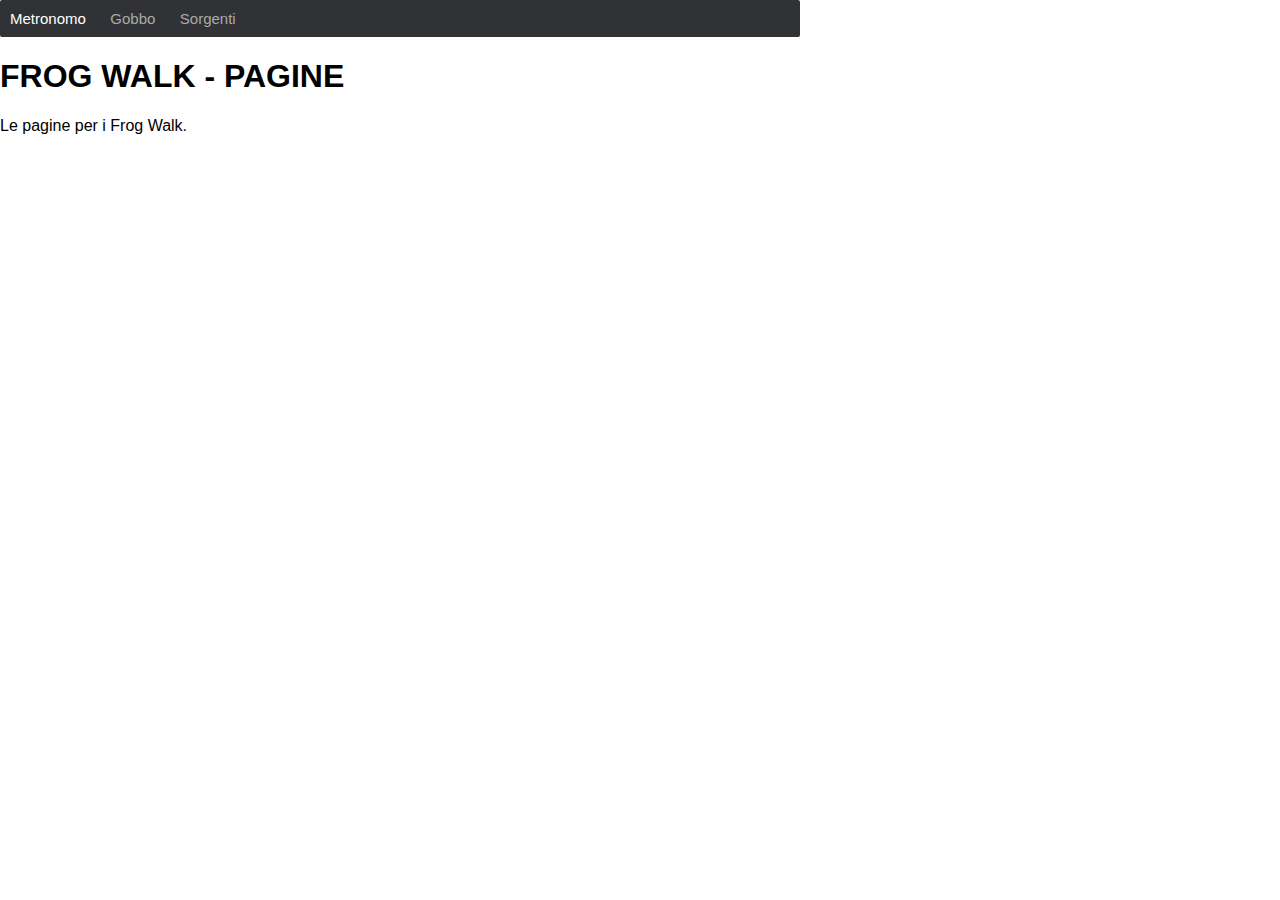
<file: index.html>
<!DOCTYPE html>
<html>
  <head>
    <meta charset="utf-8">
    <meta name="generator" content="GitLab Pages">
    <title>Le pagine costruite per i Frog Walk</title>
    <link rel="stylesheet" href="style.css">
  </head>
  <body>
    <div class="navbar">
      <a href="./Gobbo_Metronomo/Metronomo.html">Metronomo</a>
      <a href="./Gobbo_Metronomo/Gobbo.html">Gobbo</a>
      <a href="https://github.com/parduz/Frog-Walk">Sorgenti</a>
    </div>

    <h1>FROG WALK - PAGINE</h1>

    <p>Le pagine per i Frog Walk.</p>
  </body>
</html>
</file>
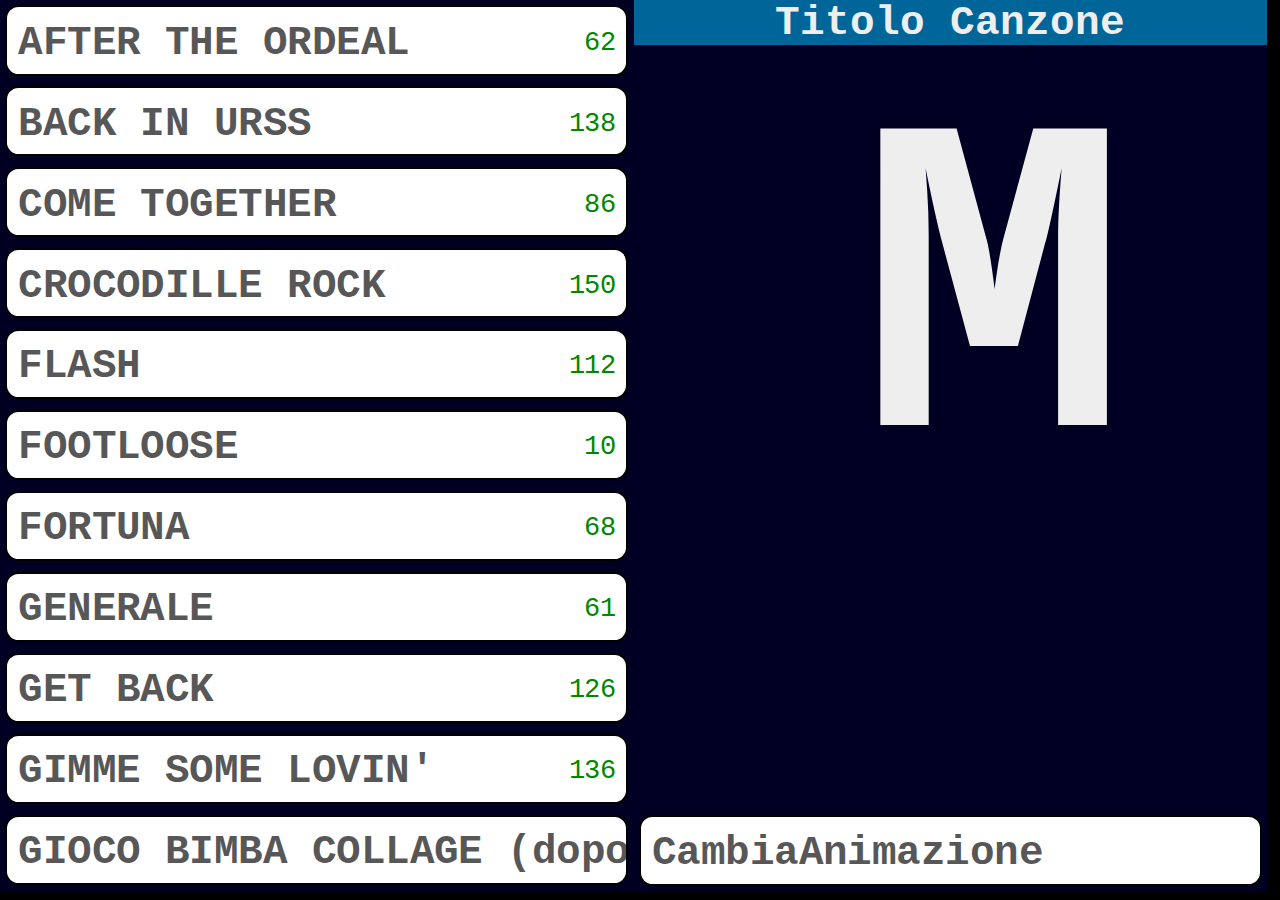
<file: Gobbo_Metronomo/Metronomo.html>
<!DOCTYPE html>
<html>
	<head>
		<meta charset="utf-8">
		<meta name="viewport" content="width=device-width, initial-scale=1, maximum-scale=1, user-scalable=no">
		<title>METRONOMO</title>

		<script src="./canzoni-metronomo.js"></script>
		<script src="./js/metronomo.js"></script>
		<link rel="stylesheet" type="text/css" href="./css/gobbo.css"/>
		<link rel="stylesheet" type="text/css" href="./css/sectionscolors.css"/>
		<link rel="stylesheet" type="text/css" href="./css/metronomo.css"/>
		<link rel="stylesheet" type="text/css" href="./css/debugstyles.css"/>
	</head>
	<body>
		<!-- div> <p> Testo Normale <i>Testo Italico</i> <b>Testo Grassetto</b> <i><b>Testo GrassettoItalico</b></i> </p> </div --> 
		<!-- a href="https://www.quirksmode.org/dom/classchange.html">TEST BENCHMARK</a -->
		<div class="rendering-target " id="song">
			<div class="container">
				<div class="half" id="ListaCanzoni">
					<p class="song-name" id="1">Titolo 1</p>
					<p class="song-name" id="2">Titolo 2</p>
					<p class="song-name" id="3">Titolo 3</p>
					<p class="song-name" id="4">Titolo 4</p>
					<p class="song-name" id="5">Titolo 5</p>
					<p class="song-name" id="6">Titolo 6</p>
					<p class="song-name" id="7">Titolo 7</p>
					<p class="song-name" id="8">Titolo 8</p>
					<p class="song-name" id="9">Titolo 9</p>
					<p class="song-name" id="10">Titolo 10</p>
					<p class="song-name" id="11">Titolo 11</p>
					<p class="song-name" id="12">Titolo 12</p>
					<p class="song-name" id="13">Titolo 13</p>
					<p class="song-name" id="14">Titolo 14</p>
					<p class="song-name" id="15">Titolo 15</p>
					<p class="song-name" id="16">Titolo 16</p>
					<p class="song-name" id="17">Titolo 17</p>
					<p class="song-name" id="18">Titolo 18</p>
					<p class="song-name" id="19">Titolo 19</p>
				</div> <!-- Lista Canzoni -->
				<div class="half">
					<div class="section_block title" id="title">
						<h1 class="title" id="Titolo">
							Titolo Canzone
						</h1>
					</div>
					<div class="dummy" id="JSMetronome">M</div>
					<div class="SimpleMetronome half" id="SimpleMetronome">
						<div class="drums">
							<div id="dr_0" class="bassdrum"></div>
							<div id="dr_1" class="snare"></div>
							<div id="dr_2" class="cymbal hi-hat"></div>
							<div id="dr_3" class="tom tom-high"></div>
							<div id="dr_4" class="tom tom-mid"></div>
							<div id="dr_5" class="tom tom-low"></div>
							<div id="dr_6" class="cymbal ride"></div>
						</div>
					</div>
					<p class="song-name" id="ANIM">CambiaAnimazione</p>
				</div>
			</div> <!-- Container -->
		</div>


		<script type="text/javascript">
			const canzoniDiv = document.getElementById('ListaCanzoni');
			const songDiv    = document.getElementById('song');
			const Metronomo     = document.getElementById('JSMetronome');
			const TitoloCanzone = document.getElementById('Titolo');
			const DrumBack      = document.getElementById('SimpleMetronome');
			const Drums = Array.from(
			  { length: 4 },
			  (_, i) => document.getElementById('dr_' + i)
			);
			//console.log(Drums);
		</script>

	</body>
</html>
</file>
<file: style.css>
body {
  font-family: sans-serif;
  margin: auto;
  max-width: 1280px;
}

.navbar {
  background-color: #313236;
  border-radius: 2px;
  max-width: 800px;
}

.navbar a {
  color: #aaa;
  display: inline-block;
  font-size: 15px;
  padding: 10px;
  text-decoration: none;
}

.navbar a:hover {
  color: #ffffff;
}
</file>
<file: Gobbo_Metronomo/css/gobbo.css>
:root {
	--normal-text-size: 3vh;
	--chord-size-mul:       0.8;
	--title-size-mul:       1.5;
	--metronome-size-mul:   1.4;
	--section-size-mul:     1.1;

	--max-render-w:          99vw;
	--max-render-h:          99vh;
	--padding-margin-w:      0px;
	--padding-margin-h:      0px;

	--bpm:                   50;
	--beats:                  3;
	--firstbeat_bg:         #FF0;
	--otherbeats_bg:        #0B4;
	--beat-duration:        0.25s;

}

@font-face {
	font-family: GobboFont;
	src: url("../fonts/LiberationMono-BoldItalic.ttf");
	font-weight: bold;
	font-style: italic, oblique;
}
@font-face {
	font-family: GobboFont;
	src: url("../fonts/LiberationMono-Italic.ttf");
	font-weight: normal;
	font-style: italic, oblique;
}
@font-face {
	font-family: GobboFont;
	src: url("../fonts/LiberationMono-Bold.ttf");
	font-weight: bold;
	font-style: normal;
}
@font-face {
	font-family: GobboFont;
	src: url("../fonts/LiberationMono-Regular.ttf");
	font-weight: normal;
	font-style: normal;
}

* {
	margin:  0;
	padding: 0;
	--section-margin:        calc( var(--normal-text-size) * 0.2 );
	--renderer-w:            calc( var(--max-render-w) - var(--padding-margin-w)*2 );
	--renderer-h:            calc( var(--max-render-h) - var(--padding-margin-h)*2 );
}

body {
	background-color: black;
	color:            magenta;
	font-family: GobboFont, "Times New Roman", monospace;
}

h1 {
	--title-text-size:   calc( var(--normal-text-size) * var(--title-size-mul     ) );
	font-size:           var(--title-text-size);
}

.rendering-target, .paginator {
	white-space:      nowrap;
	max-width:        var(--max-render-w);
	max-height:       var(--max-render-h);
}

.paginator {
	overflow:         hidden;
	color:            purple;
	background-color: magenta;
	padding:          var(--padding-margin-h) var(--padding-margin-w);

}

.rendering-target {
	position: relative;
	width:            var(--renderer-w);
	height:           var(--renderer-h);
	transition: left 0.3s ease 0s;

	/* overflow:         hidden;  /* facciamo vedere le colonne come pagine, e le nascondiamo con il .paginator */
	font-size:        var(--normal-text-size);
	/*column-count: 1;*/
	column-count: auto;
	column-width: var(--renderer-w);
	column-gap:   calc(var(--padding-margin-w)*2);
	/* border: 1px solid blue;          */
	/* column-rule:  solid 1px azure;   */
}
.rendering-target:empty:before {
	content: "<sto elaborando la canzone...>";
	font-style: italic;
	text-align: center;
	font-size: 1.5rem;
	display: block;
	padding: 2vw 0;
	color: #ccc;
}
.section_block {
	width: 100%;
	margin-top:     0px;
	margin-bottom:  var(--section-margin);
	--section-text-size:     calc( var(--normal-text-size) * var(--section-size-mul   ) );
	font-size:      var(--section-text-size);
	font-weight:    bold;
}
.section_block h4 {
	font-size: var(--section-text-size);
}
.section_block em.comment {
	display:        block;
	margin-top:     var(--section-margin);
	font-weight:    normal;
}
.lyric_block {
	width: 100%;
	display: inline-flex;	/* evita di dividire il blocco tra le colonne */
	flex-direction: column;
	margin-bottom: var(--section-margin);
}
.lyric_block + .lyric_block {
	margin-bottom: 0;
}

.line {
	-webkit-column-break-inside: avoid; /* Chrome, Safari */
	page-break-inside: avoid; /* Theoretically FF 20+ */
	break-inside: avoid-column; /* IE 11 */
	display: table; /* Actually FF 20+ */
	white-space: pre;
}
.chord {
	font-weight:    bold;
	margin-bottom:  calc(var(--section-margin) *-1) ;
}
.chorus {
	font-weight:    bold;
	margin-top:     var(--section-margin);
	margin-bottom:  var(--section-margin);
}

.acapo {
	text-align: right;
}

.title {
	display:         flex;
	flex-direction:  row;
	justify-content: space-between;
	flex-wrap:       wrap;
	align-content:   flex-end;
	align-items:     flex-end;
	height: calc(var(--title-text-size)*1.1);
}

.line.chordspan {
	--chord-text-size:       calc( var(--normal-text-size) * var(--chord-size-mul ) );
	min-height:              calc( var(--normal-text-size) + var(--chord-text-size) );
	display:                 flex;
	flex-direction:          column;
	align-items:             stretch;
	justify-content:         flex-end;
	margin-bottom:           var(--section-margin);
}
span.chord {
	position:                relative;    /* allows to raise the chord over the lyrics */
	top:                     calc(var(--normal-text-size) * -1);        /* How much raising the chord over the lyrics */
	display:                 inline-flex; /* This allows the widht property working */
	width:                   0;           /* This makes the span containing the chord not taking any space between the lyrics words */
	overflow:                visible;     /* this allows to see the Chord despite the span having 0 width */
	font-size:               var(--chord-text-size);
}
span.lastchord {
	display:    inline;   /* This makes the span taking space to show its content */
}

.intro > span.chord,
.solo  > span.chord {
	display:    inline;   /* This makes the span taking space to show its content */
	position:   static;   /* This makes the span stay aligned with the text */
}

.unknown {
	animation: blink 2s infinite;
}

@keyframes blink {
	0%   {background-color: var(--title-bgcolor);}
	50%  {background-color: var(--lyric_block-bgcolor);}
	100% {background-color: var(--title-bgcolor);}
}

#JSMetronome {
	display: table;
	color: var(--title-fgcolor);

	--metronome-text-size:   calc( var(--normal-text-size) * var(--metronome-size-mul ) );
	font-size:   var(--metronome-text-size);
	font-weight: bold;

	position: relative;
	background-color: transparent;
	padding-left: 0.5em;
	padding-right: 0.5em;

	container-type: size;
}

#JSMetronome.animated {
	animation: b2 var(--beat-duration) linear infinite;
	will-change: opacity;
}

#JSMetronome > span {
	display: table-cell;
	text-align: center;
	vertical-align: bottom;
	font-size: var(--metronome-text-size);
	font-weight: bold;
}
@keyframes b1 {
  from { background-color: var(--firstbeat_bg); }
  to   { background-color: transparent; }
}
@keyframes b2 {
  from { background-color: var(--otherbeats_bg); }
  to   { background-color: transparent; }
}

/*https://stackoverflow.com/questions/40027799/css-animation-on-content-doesnt-work-on-safari-and-firefox/40083297#40083297*/

/* textmeasure serve a calcolare se il testo deve andare a capo oppure no. Occhio a come lo si tratta! */
.textmeasure {
	visibility: hidden;

	/* Impostazioni necessarie al calcolo della lunghezza del testo contenuto */
	font-size: var(--normal-text-size);
	overflow:       hidden;
	white-space:    pre;
	padding:        5px;
	width:          var(--renderer-w);
	max-width:      var(--renderer-w);
	height:         calc(var(--renderer-h)/6);
	max-height:     calc(var(--renderer-h)/6);
	display:        flex; /*causa visualizzazione dello spazio sotto */
	/* display: none; NO!, altrimenti non ha dimensioni e non si calcola più quando andare a capo */

	/* Lo nascondiamo fuori dallo schermo */
	position:       absolute;
	top:            -10000px;
	left:           -10000px;
}

#zoom {
	visibility: hidden;
	display: none;
}

.debug    {
	visibility: hidden;
	display: none;
}

@media print {
	.rendering-target {
		padding: 0;
		border: none;
	}
}
</file>
<file: Gobbo_Metronomo/css/sectionscolors.css>
:root {
	--lyric_block-fgcolor:  #FF0F;
	--lyric_block-bgcolor:  #002;

	--chord-fgcolor:        #08FF;
	--chord-bgcolor:        #002;
	--page-fgcolor:         #FF2F;
	--page-bgcolor:         #002F;
	--title-fgcolor:        #EEEF;
	--title-bgcolor:        #069;
	--subtitle-fgcolor:     #CCCF;
	--subtitle-bgcolor:     #024;
	--intro-fgcolor:        #8FFF;
	--intro-bgcolor:        #330;
	--verse-fgcolor:        #FF0F;
	--verse-bgcolor:        #002;
	--chorus-fgcolor:       #FF0F;
	--chorus-bgcolor:       #026;
	--solo-fgcolor:         #F80F;
	--solo-bgcolor:         #440;
	--ending-fgcolor:       #08FF;
	--ending-bgcolor:       #330;
	--comment-fgcolor:      #888F;
	--comment-bgcolor:      #222F;

	--bridge-fgcolor:       #FF00;
	--bridge-bgcolor:       #002;
	--note-fgcolor:         #FF00;
	--note-bgcolor:         #002;
}
.paginator        {background-color: var(--page-bgcolor)        ;                                     }
.rendering-target {                                               color: var(--page-fgcolor)        ; }
.comment          {background-color: var(--comment-bgcolor)     ; color: var(--comment-fgcolor)     ; }
.lyric_block      {background-color: var(--lyric_block-bgcolor) ; color: var(--lyric_block-fgcolor) ; }
.subtitle         {background-color: var(--subtitle-bgcolor)    ; color: var(--subtitle-fgcolor)    ; }
.title            {background-color: var(--title-bgcolor)       ; color: var(--title-fgcolor)       ; }
.intro            {background-color: var(--intro-bgcolor)       ; color: var(--intro-fgcolor)       ; }
.verse            {                                               color: var(--verse-fgcolor)       ; }
.chorus           {background-color: var(--chorus-bgcolor)      ; color: var(--chorus-fgcolor)      ; }
.chord            {                                               color: var(--chord-fgcolor)       ; }
.solo             {background-color: var(--solo-bgcolor)        ; color: var(--solo-fgcolor)        ; }
.ending           {background-color: var(--ending-bgcolor)      ; color: var(--ending-fgcolor)      ; }
.note             {background-color: var(--note-bgcolor)        ; color: var(--note-fgcolor)        ; }
p.bridge          {background-color: var(--bridge-bgcolor)      ; color: var(--bridge-fgcolor)      ; }

.container        {background-color: var(--page-bgcolor)        ;                                     }
</file>
<file: Gobbo_Metronomo/css/metronomo.css>
body  {
	overflow: hidden;
}

.container
{
	display: flex;
	overflow: hidden;
}
.half, #JSMetronome
{
	flex-grow: 1;
	flex-shrink: 1;
	flex-basis: 0;

	display: flex;
	flex-direction: column;
}
.song-name {
	display: flex;
	justify-content: space-between;
	font-weight: bold;
	--title-text-size:   calc( var(--normal-text-size) * var(--title-size-mul     ) );
	font-size:                 var(--title-text-size);
	line-height:         calc( var(--title-text-size) * 1.5);
	padding-top:               var(--section-margin);
	padding-right:       calc( var(--section-margin) * 2);
	padding-left:        calc( var(--section-margin) * 2);
	letter-spacing:      calc( var(--normal-text-size) * -0.02);
	border-radius:       calc( var(--section-margin) * 2.5);
	margin:              calc( var(--section-margin) * 1);
	background-color: #fff;
	color: #000A;
	border: 2px solid #000;
	user-select: none;
}

.song-name span {
	font-weight:      normal;
	font-size:        var(--normal-text-size);
	background-color: #0000;
	color:            #080;
}


#ListaCanzoni {
	overflow-y: auto;
	height: 99vh;
	scrollbar-width: none;
}
#ListaCanzoni::-webkit-scrollbar {
	display: none;
}

#JSMetronome {
	font-size:   50vh;
	text-align: center;
	background-color: transparent;
}


.SimpleMetronome {
	display: flex;
	align-items: center;
	justify-content: center;

	background-color: #004;
	color: var(--title-fgcolor);
	background-color: transparent;
	position: relative;
}
.title {
	display: block;
	text-align: center;
}

:root {
	--drums-size: 30vh;

	--drum-off:     #DB9;
	--drum-on:      #FFF;
	--drums-color:  #E31;
	--cymbal-color: #F90;
	--cymbal-on:    #FF8;
}
body{
	top: 0;
	left: 0;
	width: 100vw;
	height: 100vh;
	margin: 0;
	padding: 0;
	background-color: #000;
}
.drums,.drums *{
	position: absolute;
	box-sizing: border-box;
	margin: 0;
	padding: 0;
}
.drums{
	aspect-ratio: 1;
	height: 100%;
	overflow: visible;
	background-color: transparent;
}
.bassdrum{
	top: 40%;
	left: 15%;
	width: 60%;
	height: 60%;
	border-radius: 50%;
	border: 0.3vw solid var(--drums-color);
	background: #333;
}
.tom{
	border-radius: 50%;
	border: 0.2vw solid var(--drums-color);
	background: #448;
	overflow: visible;
}
.tom-high{
	top: 20%;
	left: 15%;
	width: 30%;
	height: 15%;
}
.tom-mid{
	top: 20%;
	left: 45%;
	width: 35%;
	height: 18%;
}
.tom-low{
	top: 55%;
	left: 50%;
	width: 40%;
	height: 20%;
}
.snare{
	top: 55%;
	left: 5%;
	width: 30%;
	height: 15%;
	border-radius: 50%;
	border: 0.3vw solid var(--drums-color);
	background: #363;
	overflow: visible;
}
.ride{
	top: 30%;
	left: 60%;
	width: 40%;
	height: 20%;
}
.hi-hat{
	top: 40%;
	left: 0%;
	width: 25%;
	height: 10%;
}
.cymbal{
	border: none;
	border-radius: 50%;
	border: 0.3vw solid var(--drums-color);
	border-width: 0.1vw 0.2vw 0.3vw 0.2vw;
	background: var(--cymbal-color);
}

.b1 {background-color: var(--firstbeat_bg) !important;}
.b2 {background-color: var(--otherbeats_bg) !important;}

.DrumOn {
	background: var(--drum-on);
	border-width: 0.1vw;
}
.cymbal.DrumOn {
	background: #FFA;
	border-width: 0.1vw;
}
.snare.DrumOn {
	background: #4F4;
}
.bassdrum.DrumOn {
	background: #44F;
}
</file>
<file: Gobbo_Metronomo/css/debugstyles.css>
.debugclass-1 > div > .debug + .section_block {
	margin-top: 0;
}


.debugclass-1 > .debug,
.debugclass-1 > div > .debug    {
	background-color: #8224;
	color: #999;
	font-size: .5em;
	visibility: visible;
	display: block;
	position: relative;
	left: 0;
	top: 0;
}

.rendering-target.debugclass-1 {
  background-size: 40px 40px;
  background-image:
    linear-gradient(to right, grey 1px, transparent 1px),
    linear-gradient(to bottom, grey 1px, transparent 1px);
  border: solid 1px magenta;
}

.debugclass-1 > div > p.chord {
	background-color: #00A;
}

[class^="debugclass-1"] div {
	border: 1px solid magenta;
}
.debugclass-1 > * > span     {border: solid 1px #80F; }


.debugclass-2 > div > .line        {background-color: #040;}
.debugclass-2 > div > .title       {background-color: #888; }
.debugclass-2 > div > .subtitle    {background-color: #800; }
.debugclass-2 > div > .comment     {background-color: #444; }
.debugclass-2 > div > * > p.verse      {background-color: #060; }
.debugclass-2 > div > span > p.chorus     {background-color: #044; }
.debugclass-2 > div > span > p.intro      {background-color: #440; }
.debugclass-2 > div > span > p.bridge     {background-color: #404; }
.debugclass-2 > div > span > p.solo       {background-color: #400; }
.debugclass-2 > div > span > p.ending     {background-color: #804; }
.debugclass-2 > div > span > p.note       {background-color: #408; }
.debugclass-2 > div > .lyric_block {background-color: #022; }
.debugclass-1 > div > .line        {border: solid 1px #0A0; }
.debugclass-1 > div > .title       {border: solid 1px #888; }
.debugclass-1 > div > .subtitle    {border: solid 1px #800; }
.debugclass-1 > div > .comment     {border: solid 1px #444; }
.debugclass-1 > div > span > p.verse      {border: solid 1px #040; }
.debugclass-1 > div > span > p.chorus     {border: solid 1px #044; }
.debugclass-1 > div > span > p.intro      {border: solid 1px #440; }
.debugclass-1 > div > span > p.bridge     {border: solid 1px #404; }
.debugclass-1 > div > span > p.solo       {border: solid 1px #400; }
.debugclass-1 > div > span > p.ending     {border: solid 1px #804; }
.debugclass-1 > div > span > p.note       {border: solid 1px #408; }
.debugclass-1 > div > .lyric_block {border: solid 1px #022; }


.unknown  {background-color: magenta; }

.debugclass-3 + .textmeasure + #zoom {
	visibility: visible;
	display: block;

	font-size: 2vh;
	position:absolute;
	top: 0px;
	left: 0px;
	background-color: #000A;
}
.debugclass-3 + .textmeasure {
	visibility: visible;
	display: block;

	position: absolute;
	top:  150px;
	left:   0px;
	background-color: #008A;
	color: white;
}
</file>
